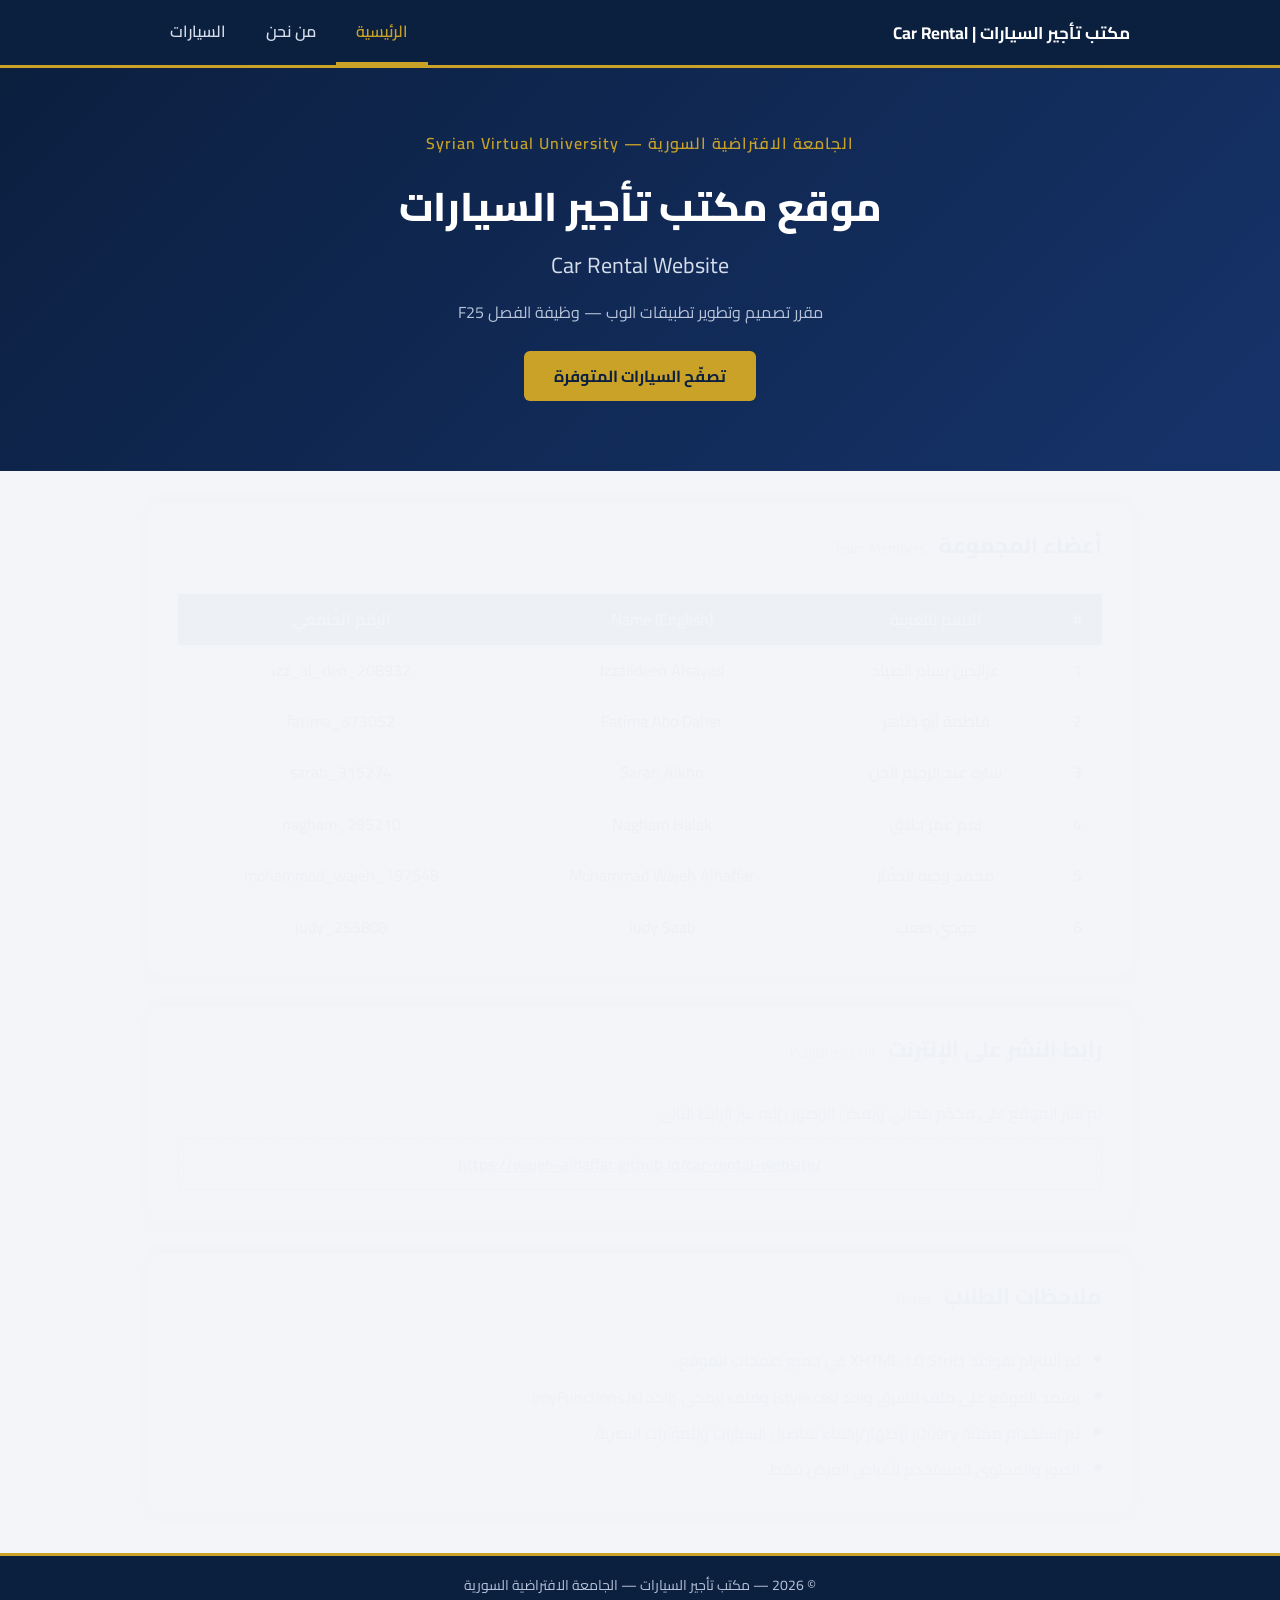
<file: index.html>
<!DOCTYPE html PUBLIC "-//W3C//DTD XHTML 1.0 Strict//EN"
"http://www.w3.org/TR/xhtml1/DTD/xhtml1-strict.dtd">

<html xmlns="http://www.w3.org/1999/xhtml" xml:lang="ar" lang="ar" dir="rtl">

<head>
    <meta http-equiv="Content-Type" content="text/html; charset=utf-8" />

    <title>Car Rental Website</title>

    <meta http-equiv="refresh" content="0; url=home.html" />
</head>

<body>

    <p>
        سيتم تحويلك إلى الصفحة الرئيسية...
        <a href="home.html">اضغط هنا</a>
        إن لم يتم التحويل تلقائياً.
    </p>

</body>

</html>
</file>
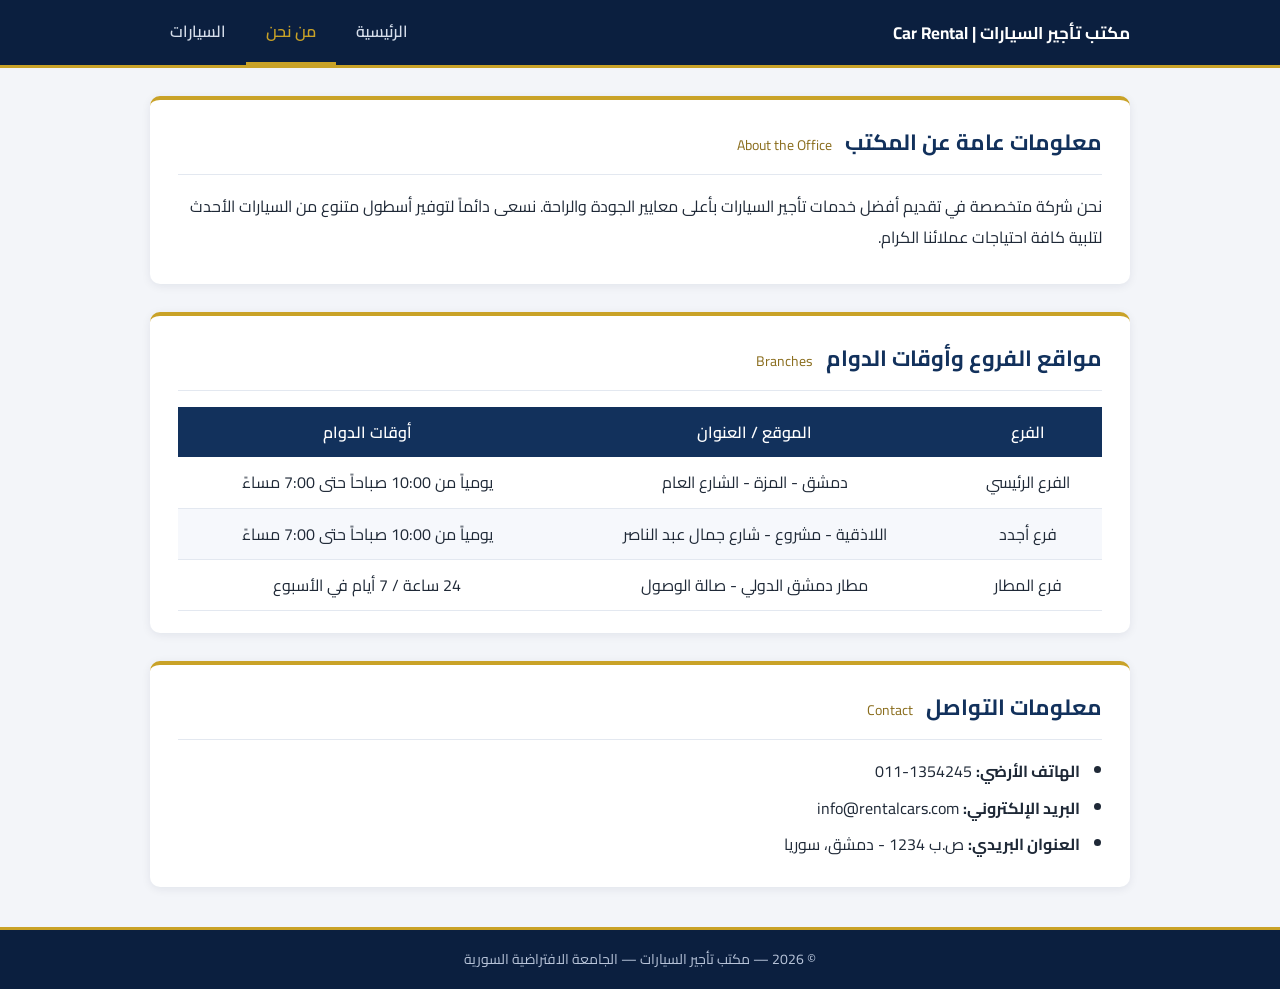
<file: AboutUs.html>
<!DOCTYPE html PUBLIC "-//W3C//DTD XHTML 1.0 Strict//EN" "http://www.w3.org/TR/xhtml1/DTD/xhtml1-strict.dtd">
<html xmlns="http://www.w3.org/1999/xhtml" xml:lang="ar" lang="ar" dir="rtl">
<head>
  <meta http-equiv="Content-Type" content="text/html; charset=utf-8" />
  <title>من نحن - مكتب تأجير السيارات</title>
  <link rel="stylesheet" type="text/css" href="style.css" />
  <script type="text/javascript" src="https://code.jquery.com/jquery-3.7.1.min.js"></script>
  <script type="text/javascript" src="myFunctions.js"></script>
</head>
<body>

  <div id="topbar">
    <div class="container">
      <span class="brand">مكتب تأجير السيارات | Car Rental</span>
      <ul id="nav">
        <li><a href="home.html">الرئيسية</a></li>
        <li><a href="AboutUs.html" class="active">من نحن</a></li>
        <li><a href="Cars.html">السيارات</a></li>
      </ul>
    </div>
  </div>

  <div class="container">

    <div class="card" id="general">
      <h2>معلومات عامة عن المكتب <span class="en">About the Office</span></h2>
      <p>
        نحن شركة متخصصة في تقديم أفضل خدمات تأجير السيارات بأعلى معايير الجودة والراحة.
        نسعى دائماً لتوفير أسطول متنوع من السيارات الأحدث لتلبية كافة احتياجات عملائنا الكرام.
      </p>
    </div>

    <div class="card" id="branches">
      <h2>مواقع الفروع وأوقات الدوام <span class="en">Branches</span></h2>
      <table class="data-table">
        <thead>
          <tr>
            <th>الفرع</th>
            <th>الموقع / العنوان</th>
            <th>أوقات الدوام</th>
          </tr>
        </thead>
        <tbody>
          <tr>
            <td>الفرع الرئيسي</td>
            <td>دمشق - المزة - الشارع العام</td>
            <td>يومياً من 10:00 صباحاً حتى 7:00 مساءً</td>
          </tr>
          <tr>
            <td>فرع أجدد</td>
            <td>اللاذقية - مشروع - شارع جمال عبد الناصر</td>
            <td>يومياً من 10:00 صباحاً حتى 7:00 مساءً</td>
          </tr>
          <tr>
            <td>فرع المطار</td>
            <td>مطار دمشق الدولي - صالة الوصول</td>
            <td>24 ساعة / 7 أيام في الأسبوع</td>
          </tr>
        </tbody>
      </table>
    </div>

    <div class="card" id="contact">
      <h2>معلومات التواصل <span class="en">Contact</span></h2>
      <ul class="notes-list">
        <li><strong>الهاتف الأرضي:</strong> <span dir="ltr">011-1354245</span></li>
        <li><strong>البريد الإلكتروني:</strong> <span dir="ltr">info@rentalcars.com</span></li>
        <li><strong>العنوان البريدي:</strong> ص.ب 1234 - دمشق، سوريا</li>
      </ul>
    </div>

  </div>

  <div id="footer">
    <div class="container">
		<p>&#169; 2026 &#8212; مكتب تأجير السيارات &#8212; الجامعة الافتراضية السورية</p>
    </div>
  </div>

</body>
</html>
</file>
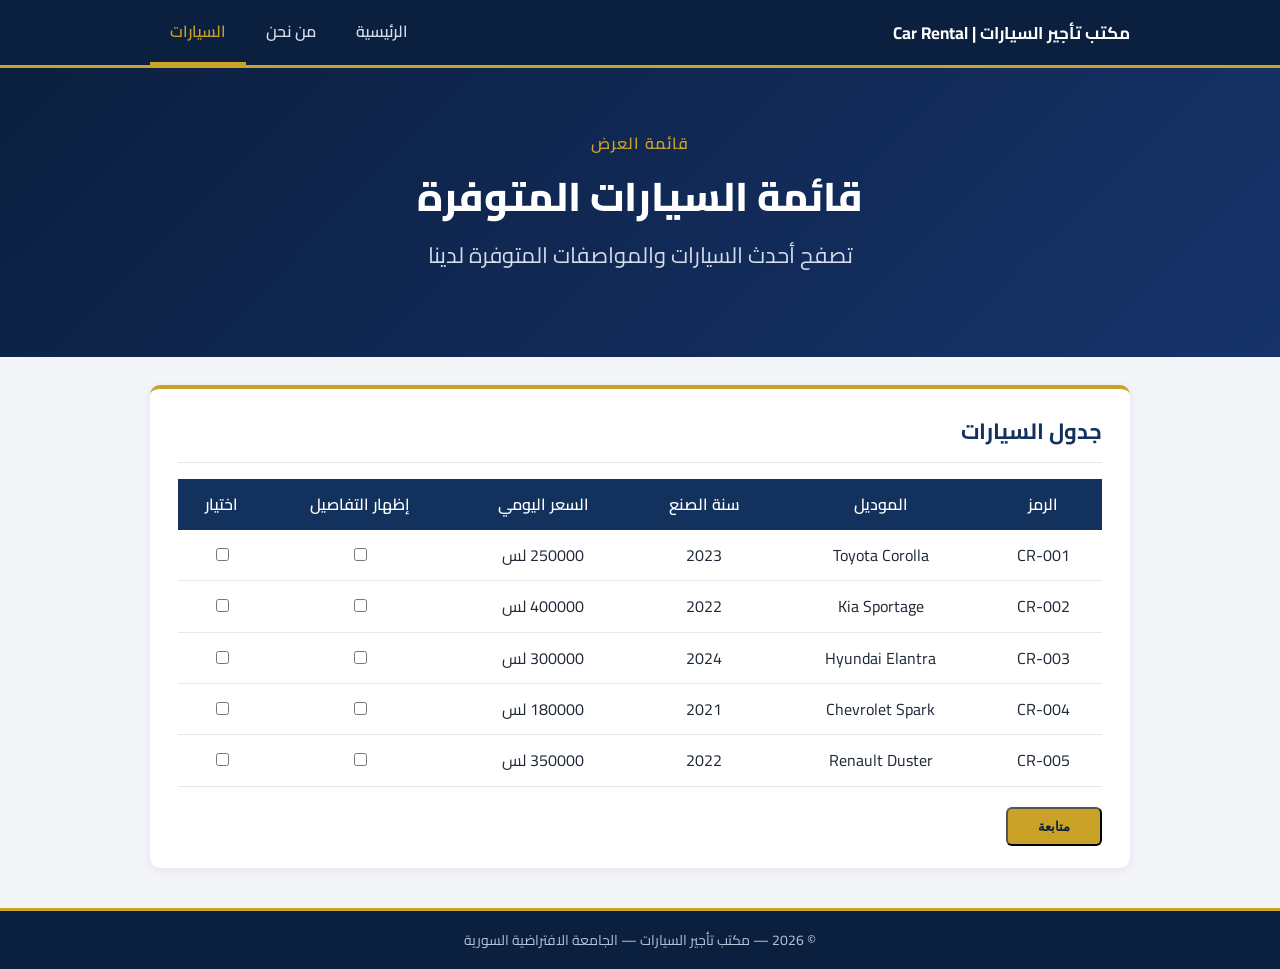
<file: Cars.html>
<!DOCTYPE html PUBLIC "-//W3C//DTD XHTML 1.0 Strict//EN" "http://www.w3.org/TR/xhtml1/DTD/xhtml1-strict.dtd">
<html xmlns="http://www.w3.org/1999/xhtml" xml:lang="ar" lang="ar" dir="rtl">
	<head>
		<meta http-equiv="Content-Type" content="text/html; charset=utf-8" />
		<title>صفحة السيارات - مكتب تأجير السيارات</title>
		<link rel="stylesheet" type="text/css" href="style.css" />
		<script type="text/javascript" src="https://code.jquery.com/jquery-3.7.1.min.js"></script>
		<script type="text/javascript" src="myFunctions.js"></script>
	</head>
	<body>
		<div id="topbar">
			<div class="container">
				<span class="brand">مكتب تأجير السيارات | Car Rental</span>
				<ul id="nav">
					<li>
						<a href="home.html">الرئيسية</a>
					</li>
					<li>
						<a href="AboutUs.html">من نحن</a>
					</li>
					<li>
						<a href="Cars.html" class="active">السيارات</a>
					</li>
				</ul>
			</div>
		</div>
		<div id="hero">
			<div class="container">
				<div class="eyebrow">قائمة العرض</div>
				<h1>قائمة السيارات المتوفرة</h1>
				<p class="subtitle">تصفح أحدث السيارات والمواصفات المتوفرة لدينا</p>
			</div>
		</div>
		<div class="container">
			<div class="card">
				<h2>جدول السيارات</h2>
				<table class="data-table">
					<thead>
						<tr>
							<th>الرمز</th>
							<th>الموديل</th>
							<th>سنة الصنع</th>
							<th>السعر اليومي</th>
							<th>إظهار التفاصيل</th>
							<th>اختيار</th>
						</tr>
					</thead>
					<tbody>
						
						<tr>
							<td>CR-001</td>
							<td>Toyota Corolla</td>
							<td>2023</td>
							<td>250000 لس</td>
							<td>
								<input type="checkbox" class="toggle-details" />
							</td>
							<td>
								<input type="checkbox" name="car" value="CR-001" />
							</td>
						</tr>
						<tr id="details-1" class="car-details">
							<td colspan="6">
								<div class="car-details-box">
									<img src="images/CR-001.jpg" alt="Toyota Corolla" class="car-details-img" />
								<div>
										<strong>التفاصيل:</strong> نوع الوقود: بنزين | ناقل الحركة: أوتوماتيك | عدد المقاعد: 5 | الكيلومترات: 15000 كم | اللون: أبيض
									</div>
								</div>
							</td>
						</tr>

						
						<tr>
							<td>CR-002</td>
							<td>Kia Sportage</td>
							<td>2022</td>
							<td>400000 لس</td>
							<td>
								<input type="checkbox" class="toggle-details" />
							</td>
							<td>
								<input type="checkbox" name="car" value="CR-002" />
							</td>
						</tr>
						<tr id="details-2" class="car-details">
							<td colspan="6">
								<div class="car-details-box">
									<img src="images/CR-002.jpg" alt="Kia Sportage" class="car-details-img" />
								<div>
										<strong>التفاصيل:</strong> نوع الوقود: ديزل | ناقل الحركة: أوتوماتيك | عدد المقاعد: 5 | الكيلومترات: 30000 كم | اللون: أسود
									</div>
								</div>
							</td>
						</tr>

						
						<tr>
							<td>CR-003</td>
							<td>Hyundai Elantra</td>
							<td>2024</td>
							<td>300000 لس</td>
							<td>
								<input type="checkbox" class="toggle-details" />
							</td>
							<td>
								<input type="checkbox" name="car" value="CR-003" />
							</td>
						</tr>
						<tr id="details-3" class="car-details">
							<td colspan="6">
								<div class="car-details-box">
									<img src="images/CR-003.jpg" alt="Hyundai Elantra" class="car-details-img" />
									<div>
										<strong>التفاصيل:</strong> نوع الوقود: بنزين | ناقل الحركة: أوتوماتيك | عدد المقاعد: 5 | الكيلومترات: 10000 كم | اللون: رمادي
									</div>
								</div>
							</td>
						</tr>

						
						<tr>
							<td>CR-004</td>
							<td>Chevrolet Spark</td>
							<td>2021</td>
							<td>180000 لس</td>
							<td>
								<input type="checkbox" class="toggle-details" />
							</td>
							<td>
								<input type="checkbox" name="car" value="CR-004" />
							</td>
						</tr>
						<tr id="details-4" class="car-details">
							<td colspan="6">
								<div class="car-details-box">
									<img src="images/CR-004.jpg" alt="Chevrolet Spark" class="car-details-img" />
									<div>
										<strong>التفاصيل:</strong> نوع الوقود: بنزين | ناقل الحركة: عادية | عدد المقاعد: 4 | الكيلومترات: 45000 كم | اللون: أحمر
									</div>
								</div>
							</td>
						</tr>

						
						<tr>
							<td>CR-005</td>
							<td>Renault Duster</td>
							<td>2022</td>
							<td>350000 لس</td>
							<td>
								<input type="checkbox" class="toggle-details" />
							</td>
							<td>
								<input type="checkbox" name="car" value="CR-005" />
							</td>
						</tr>
						<tr id="details-5" class="car-details">
							<td colspan="6">
								<div class="car-details-box">
									<img src="images/CR-005.jpg" alt="Renault Duster" class="car-details-img" />
									<div>
										<strong>التفاصيل:</strong> نوع الوقود: بنزين | ناقل الحركة: أوتوماتيك | عدد المقاعد: 5 | الكيلومترات: 25000 كم | اللون: أزرق
									</div>
								</div>
							</td>
						</tr>
					</tbody>
				</table>

				<div style="margin-top: 20px;">
					<button id="btn-continue" class="btn">متابعة</button>
				</div>

				<div id="booking-form-container" style="display: none; margin-top: 20px;">
					<form id="booking-form" action="#" method="post">
						<fieldset>
							<legend>بيانات طلب الحجز</legend>
							<p>
								<label for="fullname">الاسم الكامل (أحرف عربية فقط):</label>
								<br />
								<input type="text" id="fullname" name="fullname" />
							</p>
							<p>
								<label for="national-id">الرقم الوطني (11 رقم - إلزامي):</label>
								<br />
								<input type="text" id="national-id" name="national-id" maxlength="11" />
							</p>
							<p>
								<label for="start-date">تاريخ بداية التأجير (بصيغة yyyy-mm-dd مثال 20-11-2026 - إلزامي):</label>
								<br />
								<input type="text" id="start-date" name="start-date" dir="ltr" />
							</p>
							<p>
								<label for="end-date">تاريخ نهاية التأجير (بصيغة yyyy-mm-dd مثال 05-12-2026 - إلزامي):</label>
								<br />
								<input type="text" id="end-date" name="end-date" dir="ltr" />
							</p>
							<p>
								<label for="phone">رقم الموبايل (09xxxxxxxx):</label>
								<br />
								<input type="tel" id="phone" name="phone" />
							</p>
							<p>
								<label for="email">البريد الإلكتروني:</label>
								<br />
								<input type="email" id="email" name="email" />
							</p>
							<p>
								<button type="submit" id="btn-submit" class="btn">إرسال الطلب</button>
							</p>
						</fieldset>
					</form>
				</div>
			</div>
		</div>
		<div id="footer">
			<div class="container">
				<p>&#169; 2026 &#8212; مكتب تأجير السيارات &#8212; الجامعة الافتراضية السورية</p>
			</div>
		</div>
	</body>
</html>
</file>
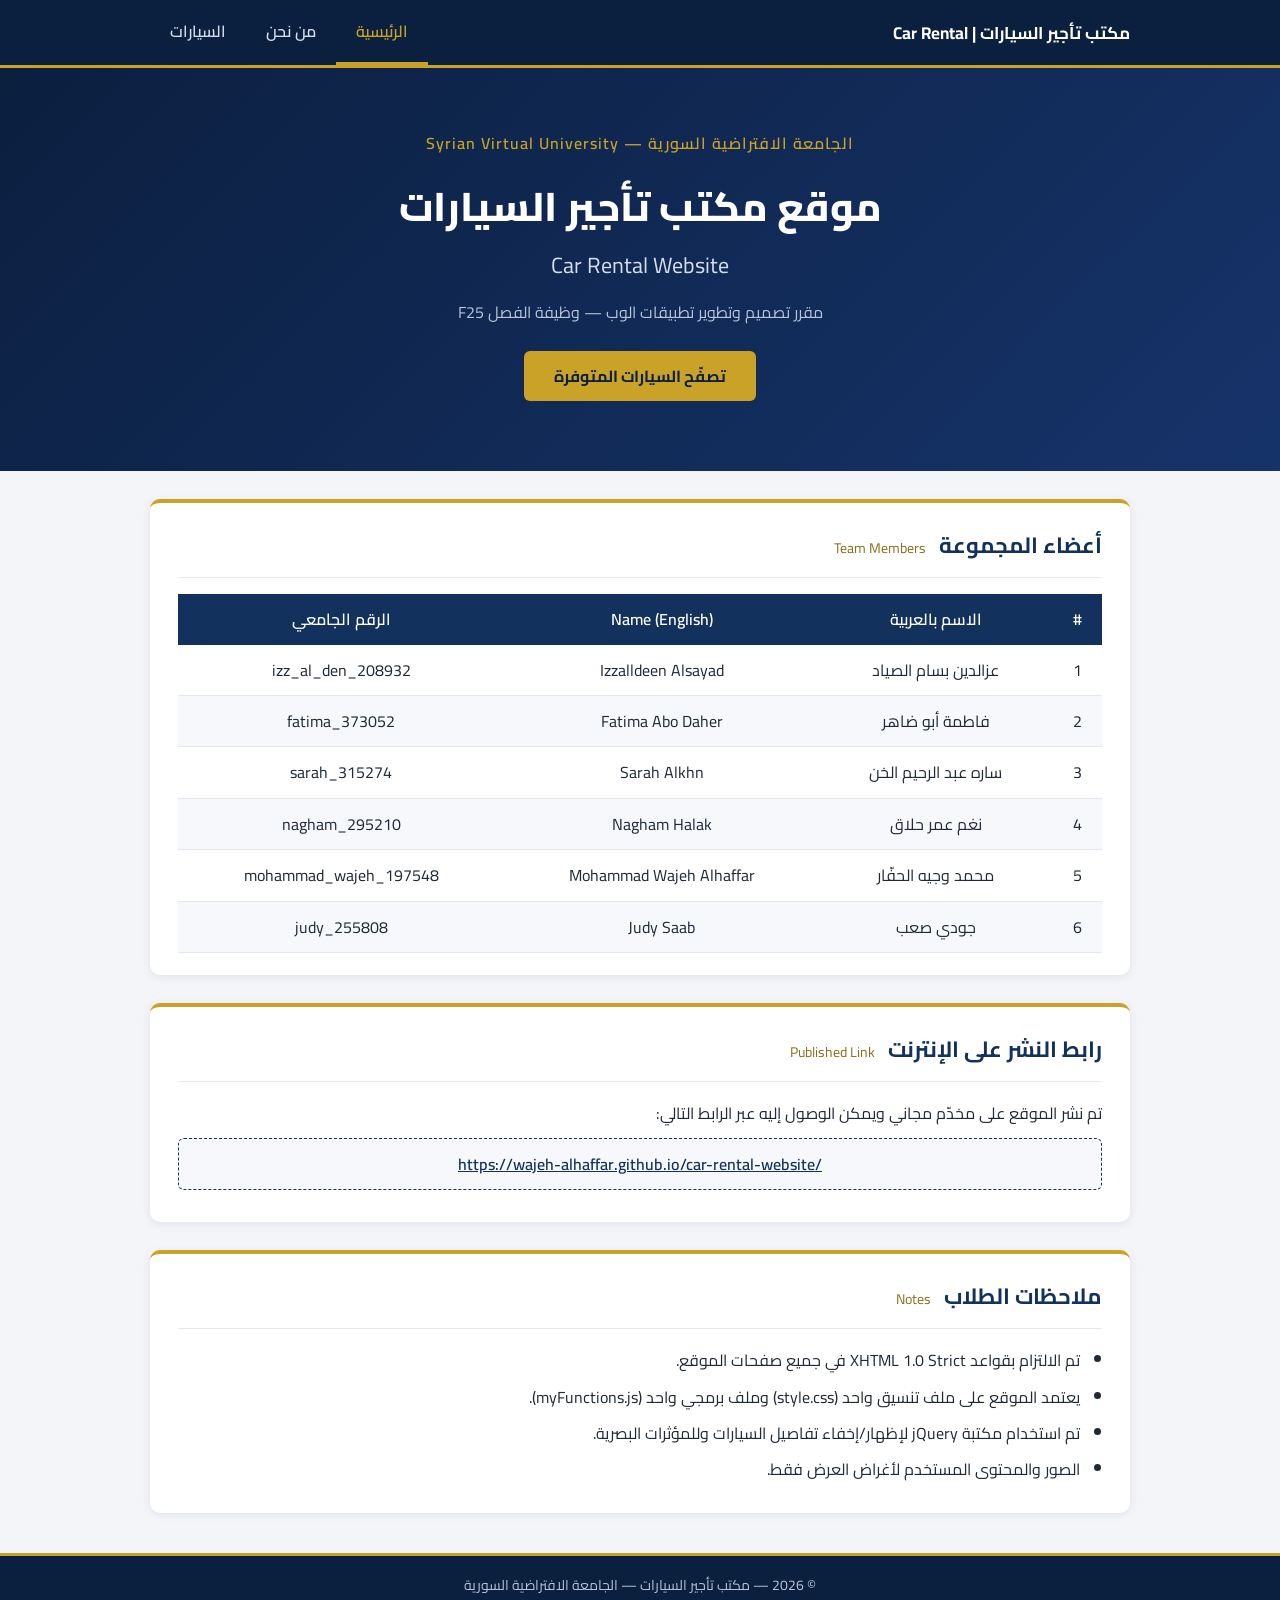
<file: home.html>
<!DOCTYPE html PUBLIC "-//W3C//DTD XHTML 1.0 Strict//EN" "http://www.w3.org/TR/xhtml1/DTD/xhtml1-strict.dtd">
<html xmlns="http://www.w3.org/1999/xhtml" xml:lang="ar" lang="ar" dir="rtl">
<head>
  <meta http-equiv="Content-Type" content="text/html; charset=utf-8" />
  <title>الصفحة الرئيسية - مكتب تأجير السيارات</title>
  <link rel="stylesheet" type="text/css" href="style.css" />
  <script type="text/javascript" src="https://code.jquery.com/jquery-3.7.1.min.js"></script>
  <script type="text/javascript" src="myFunctions.js"></script>
</head>
<body>

  <div id="topbar">
    <div class="container">
      <span class="brand">مكتب تأجير السيارات | Car Rental</span>
      <ul id="nav">
        <li><a href="home.html" class="active">الرئيسية</a></li>
        <li><a href="AboutUs.html">من نحن</a></li>
        <li><a href="Cars.html">السيارات</a></li>
      </ul>
    </div>
  </div>

  <div id="hero">
    <div class="container">
      <p class="eyebrow">الجامعة الافتراضية السورية &#8212; Syrian Virtual University</p>
      <h1>موقع مكتب تأجير السيارات</h1>
      <p class="subtitle">Car Rental Website</p>
      <p class="course">مقرر تصميم وتطوير تطبيقات الوب &#8212; وظيفة الفصل F25</p>
      <a href="Cars.html" class="btn">تصفّح السيارات المتوفرة</a>
    </div>
  </div>

  <div class="container">

    <div class="card" id="team">
      <h2>أعضاء المجموعة <span class="en">Team Members</span></h2>
      <table class="data-table">
        <thead>
          <tr>
            <th>#</th>
            <th>الاسم بالعربية</th>
            <th>Name (English)</th>
            <th>الرقم الجامعي</th>
          </tr>
        </thead>
        <tbody>
          <tr>
            <td>1</td>
            <td>عزالدين بسام الصياد</td>
            <td class="ltr">Izzalldeen Alsayad</td>
            <td class="ltr">izz_al_den_208932</td>
          </tr>
          <tr>
            <td>2</td>
            <td>فاطمة أبو ضاهر</td>
            <td class="ltr">Fatima Abo Daher</td>
            <td class="ltr">fatima_373052</td>
          </tr>
          <tr>
            <td>3</td>
            <td>ساره عبد الرحيم الخن</td>
            <td class="ltr">Sarah Alkhn</td>
            <td class="ltr">sarah_315274</td>
          </tr>
          <tr>
            <td>4</td>
            <td>نغم عمر حلاق</td>
            <td class="ltr">Nagham Halak</td>
            <td class="ltr">nagham_295210</td>
          </tr>
          <tr>
            <td>5</td>
            <td>محمد وجيه الحفّار</td>
            <td class="ltr">Mohammad Wajeh Alhaffar</td>
            <td class="ltr">mohammad_wajeh_197548</td>
          </tr>
          <tr>
            <td>6</td>
            <td>جودي صعب</td>
            <td class="ltr">Judy Saab</td>
            <td class="ltr">judy_255808</td>
          </tr>
        </tbody>
      </table>
    </div>

    <div class="card" id="publish">
      <h2>رابط النشر على الإنترنت <span class="en">Published Link</span></h2>
      <p>تم نشر الموقع على مخدّم مجاني ويمكن الوصول إليه عبر الرابط التالي:</p>
      <p class="link-box ltr"><a href="https://wajeh-alhaffar.github.io/car-rental-website/">https://wajeh-alhaffar.github.io/car-rental-website/</a></p>
    </div>

    <div class="card" id="notes">
      <h2>ملاحظات الطلاب <span class="en">Notes</span></h2>
      <ul class="notes-list">
        <li>تم الالتزام بقواعد XHTML 1.0 Strict في جميع صفحات الموقع.</li>
        <li>يعتمد الموقع على ملف تنسيق واحد (style.css) وملف برمجي واحد (myFunctions.js).</li>
        <li>تم استخدام مكتبة jQuery لإظهار/إخفاء تفاصيل السيارات وللمؤثرات البصرية.</li>
        <li>الصور والمحتوى المستخدم لأغراض العرض فقط.</li>
      </ul>
    </div>

  </div>

  <div id="footer">
    <div class="container">
		<p>&#169; 2026 &#8212; مكتب تأجير السيارات &#8212; الجامعة الافتراضية السورية</p>
    </div>
  </div>

</body>
</html>
</file>
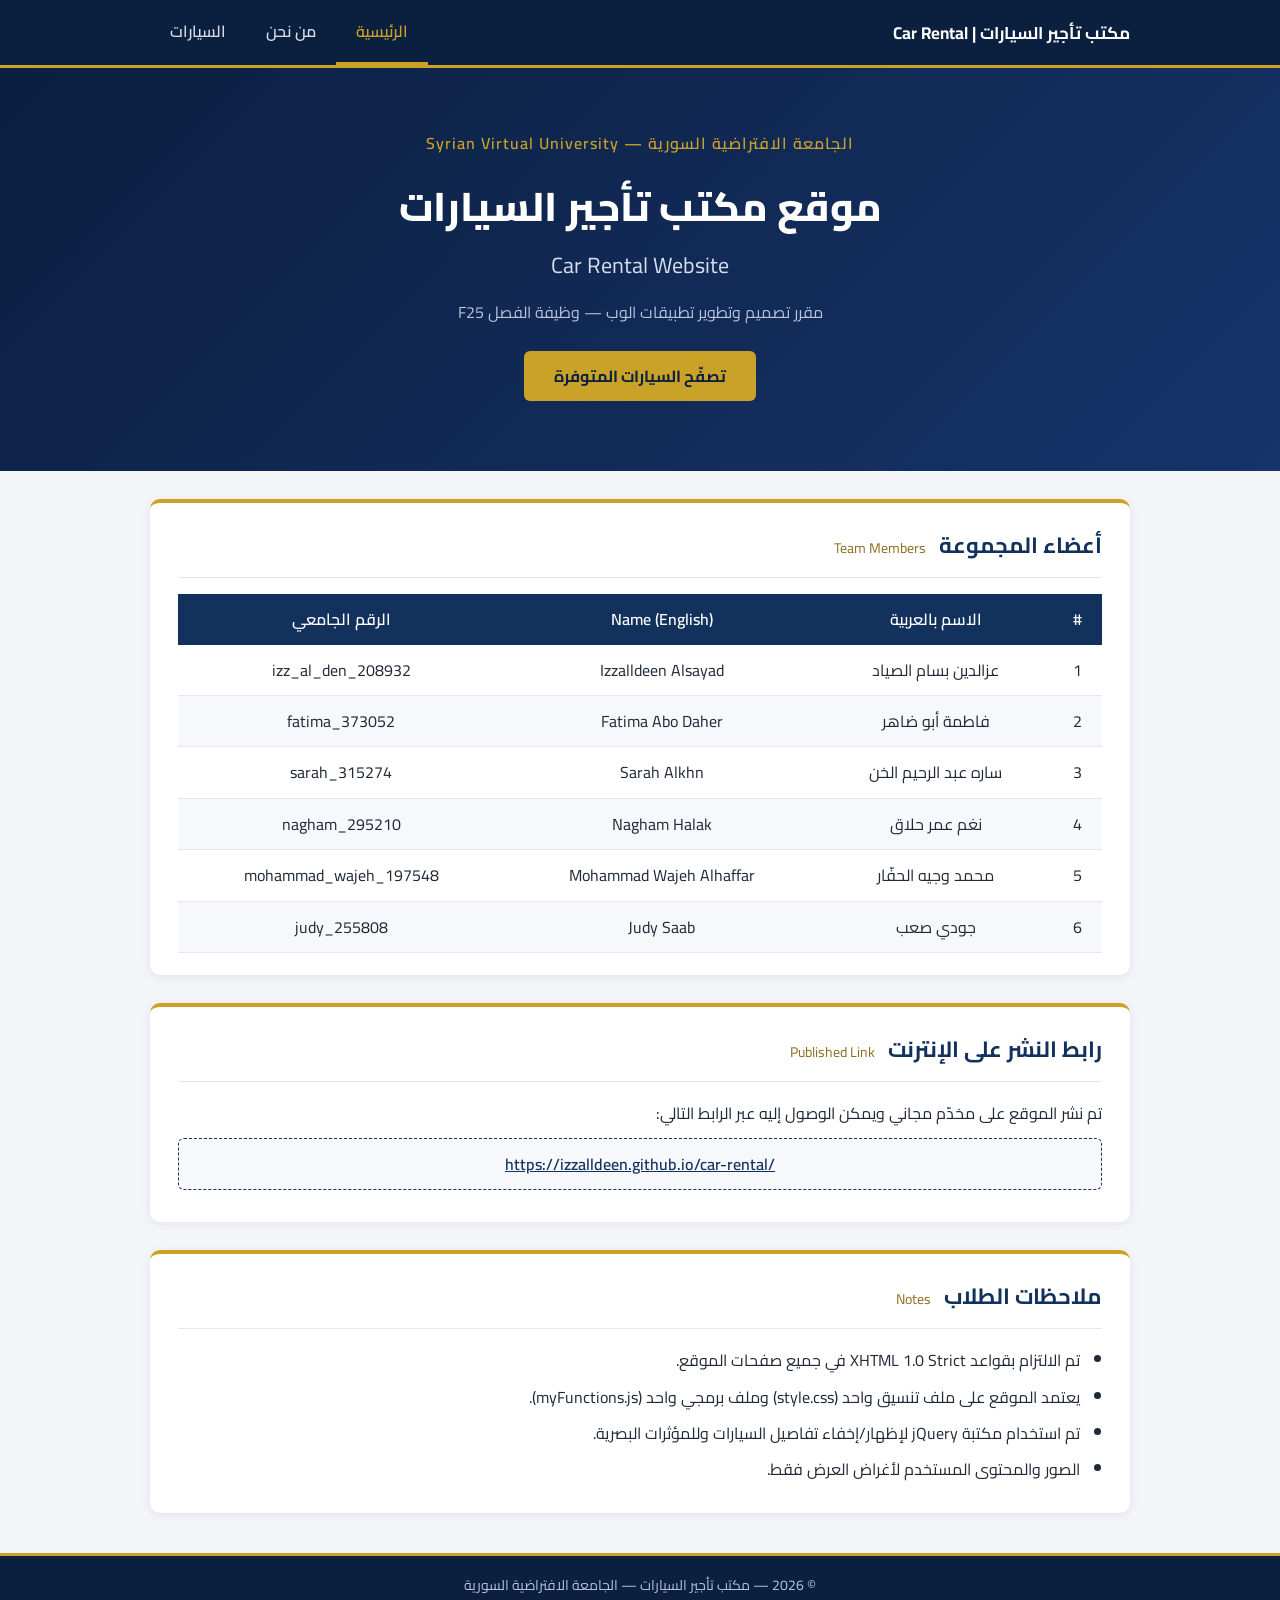
<file: indix.html>
<!DOCTYPE html PUBLIC "-//W3C//DTD XHTML 1.0 Strict//EN" "http://www.w3.org/TR/xhtml1/DTD/xhtml1-strict.dtd">
<html xmlns="http://www.w3.org/1999/xhtml" xml:lang="ar" lang="ar" dir="rtl">
<head>
  <meta http-equiv="Content-Type" content="text/html; charset=utf-8" />
  <title>الصفحة الرئيسية - مكتب تأجير السيارات</title>
  <link rel="stylesheet" type="text/css" href="style.css" />
  <script type="text/javascript" src="https://code.jquery.com/jquery-3.7.1.min.js"></script>
  <script type="text/javascript" src="myFunctions.js"></script>
</head>
<body>

  <div id="topbar">
    <div class="container">
      <span class="brand">مكتب تأجير السيارات | Car Rental</span>
      <ul id="nav">
        <li><a href="home.html" class="active">الرئيسية</a></li>
        <li><a href="AboutUs.html">من نحن</a></li>
        <li><a href="Cars.html">السيارات</a></li>
      </ul>
    </div>
  </div>

  <div id="hero">
    <div class="container">
      <p class="eyebrow">الجامعة الافتراضية السورية &#8212; Syrian Virtual University</p>
      <h1>موقع مكتب تأجير السيارات</h1>
      <p class="subtitle">Car Rental Website</p>
      <p class="course">مقرر تصميم وتطوير تطبيقات الوب &#8212; وظيفة الفصل F25</p>
      <a href="Cars.html" class="btn">تصفّح السيارات المتوفرة</a>
    </div>
  </div>

  <div class="container">

    <div class="card" id="team">
      <h2>أعضاء المجموعة <span class="en">Team Members</span></h2>
      <table class="data-table">
        <thead>
          <tr>
            <th>#</th>
            <th>الاسم بالعربية</th>
            <th>Name (English)</th>
            <th>الرقم الجامعي</th>
          </tr>
        </thead>
        <tbody>
          <tr>
            <td>1</td>
            <td>عزالدين بسام الصياد</td>
            <td class="ltr">Izzalldeen Alsayad</td>
            <td class="ltr">izz_al_den_208932</td>
          </tr>
          <tr>
            <td>2</td>
            <td>فاطمة أبو ضاهر</td>
            <td class="ltr">Fatima Abo Daher</td>
            <td class="ltr">fatima_373052</td>
          </tr>
          <tr>
            <td>3</td>
            <td>ساره عبد الرحيم الخن</td>
            <td class="ltr">Sarah Alkhn</td>
            <td class="ltr">sarah_315274</td>
          </tr>
          <tr>
            <td>4</td>
            <td>نغم عمر حلاق</td>
            <td class="ltr">Nagham Halak</td>
            <td class="ltr">nagham_295210</td>
          </tr>
          <tr>
            <td>5</td>
            <td>محمد وجيه الحفّار</td>
            <td class="ltr">Mohammad Wajeh Alhaffar</td>
            <td class="ltr">mohammad_wajeh_197548</td>
          </tr>
          <tr>
            <td>6</td>
            <td>جودي صعب</td>
            <td class="ltr">Judy Saab</td>
            <td class="ltr">judy_255808</td>
          </tr>
        </tbody>
      </table>
    </div>

    <div class="card" id="publish">
      <h2>رابط النشر على الإنترنت <span class="en">Published Link</span></h2>
      <p>تم نشر الموقع على مخدّم مجاني ويمكن الوصول إليه عبر الرابط التالي:</p>
      <p class="link-box ltr"><a href="https://izzalldeen.github.io/car-rental/">https://izzalldeen.github.io/car-rental/</a></p>
    </div>

    <div class="card" id="notes">
      <h2>ملاحظات الطلاب <span class="en">Notes</span></h2>
      <ul class="notes-list">
        <li>تم الالتزام بقواعد XHTML 1.0 Strict في جميع صفحات الموقع.</li>
        <li>يعتمد الموقع على ملف تنسيق واحد (style.css) وملف برمجي واحد (myFunctions.js).</li>
        <li>تم استخدام مكتبة jQuery لإظهار/إخفاء تفاصيل السيارات وللمؤثرات البصرية.</li>
        <li>الصور والمحتوى المستخدم لأغراض العرض فقط.</li>
      </ul>
    </div>

  </div>

  <div id="footer">
    <div class="container">
		<p>&#169; 2026 &#8212; مكتب تأجير السيارات &#8212; الجامعة الافتراضية السورية</p>
    </div>
  </div>

</body>
</html>
</file>
<file: style.css>
@import url("https://fonts.googleapis.com/css2?family=Cairo:wght@400;600;700;800&display=swap");


body {
  margin: 0;
  padding: 0;
  font-family: "Cairo", "Segoe UI", Tahoma, Arial, sans-serif;
  font-size: 16px;
  line-height: 1.9;
  color: #1f2937;
  background-color: #f3f5f9;
}

h1, h2, h3 { font-family: "Cairo", "Segoe UI", Tahoma, Arial, sans-serif; margin: 0; }
h1 { font-size: 40px; font-weight: 800; }
h2 { font-size: 22px; font-weight: 700; color: #12315c; }
p  { margin: 0 0 10px 0; }
a  { color: #12315c; }

.container { width: 90%; max-width: 980px; margin: 0 auto; }
.ltr { direction: ltr; text-align: center; }
.en  { font-size: 14px; font-weight: 400; color: #8a6d1d; margin-right: 8px; }


#topbar {
  background-color: #0b1f3f;
  border-bottom: 3px solid #c9a227;
  position: sticky;
  top: 0;
  z-index: 10;
}
#topbar .container { display: flex; align-items: center; justify-content: space-between; }
.brand { color: #ffffff; font-weight: 700; font-size: 17px; padding: 12px 0; }

#nav { list-style: none; margin: 0; padding: 0; display: flex; }
#nav li { margin: 0; }
#nav a {
  display: block;
  padding: 16px 20px;
  color: #d6deeb;
  text-decoration: none;
  font-weight: 600;
  transition: background-color 0.25s, color 0.25s;
}
#nav a:hover  { background-color: #16336a; color: #ffffff; }
#nav a.active { color: #c9a227; border-bottom: 3px solid #c9a227; }


#hero {
  background-color: #0b1f3f;
  background-image: linear-gradient(135deg, #0b1f3f 0%, #16336a 100%);
  color: #ffffff;
  text-align: center;
  padding: 60px 0 70px 0;
}
#hero .eyebrow  { color: #c9a227; font-weight: 600; letter-spacing: 1px; }
#hero .subtitle { font-size: 22px; color: #d6deeb; direction: ltr; }
#hero .course   { color: #b8c4d9; margin-bottom: 24px; }

.btn {
  display: inline-block;
  background-color: #c9a227;
  color: #0b1f3f;
  padding: 10px 30px;
  border-radius: 6px;
  font-weight: 700;
  text-decoration: none;
  transition: background-color 0.25s;
}
.btn:hover { background-color: #e0b93a; }

.card {
  background-color: #ffffff;
  border-radius: 10px;
  border-top: 4px solid #c9a227;
  box-shadow: 0 2px 10px rgba(11, 31, 63, 0.08);
  padding: 22px 28px;
  margin-top: 28px;
}
.card h2 { border-bottom: 1px solid #e3e8f0; padding-bottom: 10px; margin-bottom: 16px; }


.data-table { width: 100%; border-collapse: collapse; }
.data-table th {
  background-color: #12315c;
  color: #ffffff;
  padding: 10px 12px;
  font-weight: 600;
  text-align: center;
}
.data-table td { padding: 10px 12px; text-align: center; border-bottom: 1px solid #e3e8f0; }
.data-table tbody tr:nth-child(even) { background-color: #f6f8fc; }
.data-table tbody tr:hover { background-color: #fbf5df; }


.link-box {
  background-color: #f6f8fc;
  border: 1px dashed #12315c;
  border-radius: 6px;
  padding: 10px;
  font-weight: 600;
}
.notes-list { margin: 0; padding-right: 22px; }
.notes-list li { margin-bottom: 6px; }


#footer {
  background-color: #0b1f3f;
  color: #b8c4d9;
  text-align: center;
  padding: 16px 0;
  margin-top: 40px;
  border-top: 3px solid #c9a227;
}
#footer p { margin: 0; font-size: 14px; }


input[type="text"], input[type="email"], input[type="tel"], input[type="password"] {
  background-color: #ffffff;
  color: #1f2937;
  border: 1px solid #9fb0cc;
  border-radius: 5px;
  padding: 7px 10px;
  font-family: inherit;
  font-size: 15px;
}
input[type="text"]:focus, input[type="email"]:focus, input[type="tel"]:focus {
  border-color: #c9a227;
  outline: none;
}


@media (max-width: 640px) {
  #topbar .container { flex-direction: column; }
  h1 { font-size: 28px; }
}


.car-card {
    border: 1px solid #ccc;
    padding: 15px;
    border-radius: 8px;
    background-color: #fff;
    box-shadow: 0 2px 5px rgba(0,0,0,0.1);
}


#booking-form-container {
    max-width: 600px;
    margin: 30px auto;
    text-align: right;
}

#booking-form fieldset {
    border: 2px solid #12315c;
    border-radius: 8px;
    padding: 25px 35px;
    background-color: #fafbfc;
}

#booking-form legend {
    font-weight: 700;
    font-size: 1.2rem;
    color: #12315c;
    padding: 0 10px;
}

#booking-form input[type="text"], 
#booking-form input[type="date"], 
#booking-form input[type="tel"], 
#booking-form input[type="email"] {
    width: 100%;
    padding: 12px 15px;
    margin-top: 6px;
    margin-bottom: 15px;
    border: 1px solid #9fb0cc;
    border-radius: 6px;
    font-size: 16px;
    box-sizing: border-box;
    background-color: #ffffff;
}

#booking-form input[type="text"]:focus, 
#booking-form input[type="date"]:focus, 
#booking-form input[type="tel"]:focus, 
#booking-form input[type="email"]:focus {
    border-color: #c9a227;
    outline: none;
    box-shadow: 0 0 5px rgba(201, 162, 39, 0.3);
}

#booking-form label {
    font-weight: 700;
    color: #12315c;
    display: inline-block;
    margin-bottom: 4px;
}

#booking-form #btn-submit {
    display: block;
    width: 100%;
    padding: 12px;
    font-size: 1.1rem;
    cursor: pointer;
    background-color: #c9a227;
    color: #0b1f3f;
    border: none;
    border-radius: 6px;
    font-weight: 700;
    margin-top: 15px;
    transition: background-color 0.25s;
}

#booking-form #btn-submit:hover {
    background-color: #e0b93a;
}


.car-details {
  display: none;
  background-color: #fbf5df;
}

.car-details-box {
  display: flex;
  align-items: center;
  gap: 15px;
  text-align: right;
  padding: 5px;
}

.car-details-img {
  width: 140px;
  height: 90px;
  object-fit: cover;
  border-radius: 4px;
  border: 1px solid #ccc;
}
.input-error {
    border: 2px solid red !important;
    background-color: #fce8e6 !important;
}
</file>
